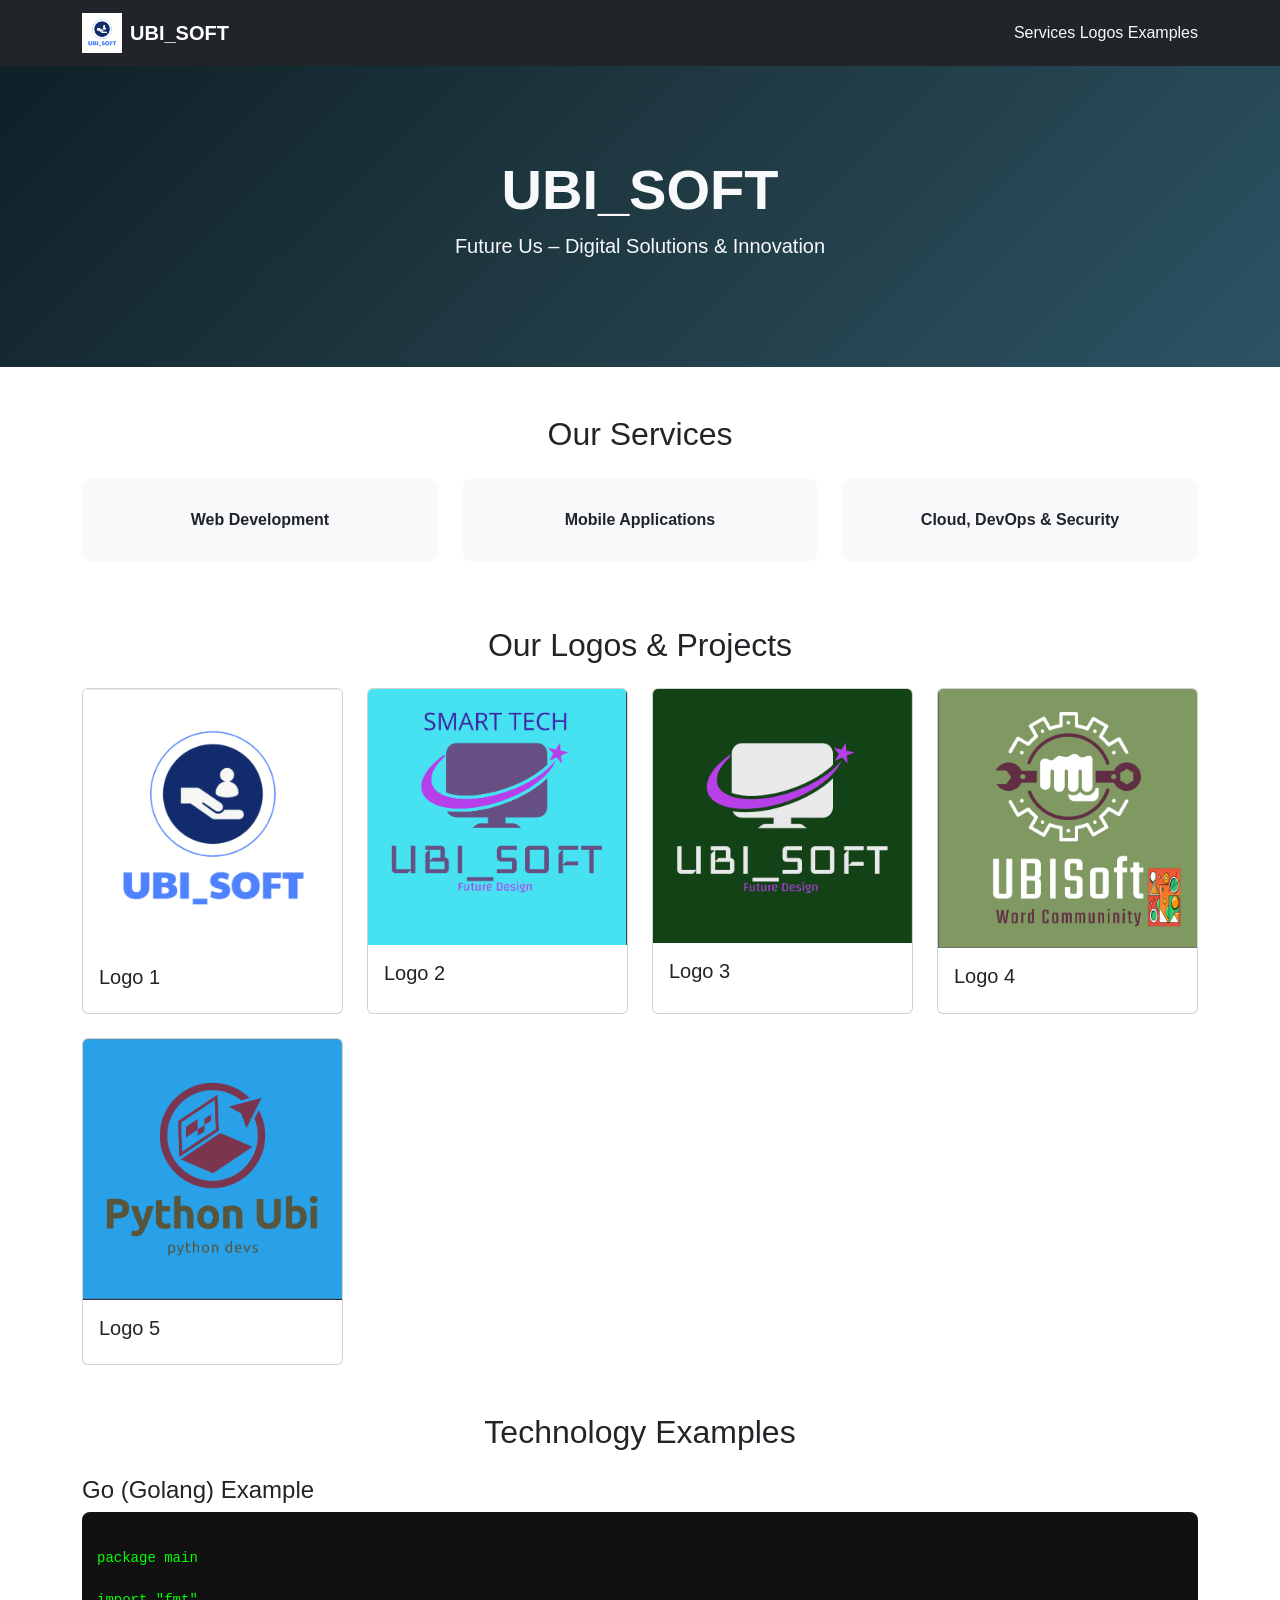
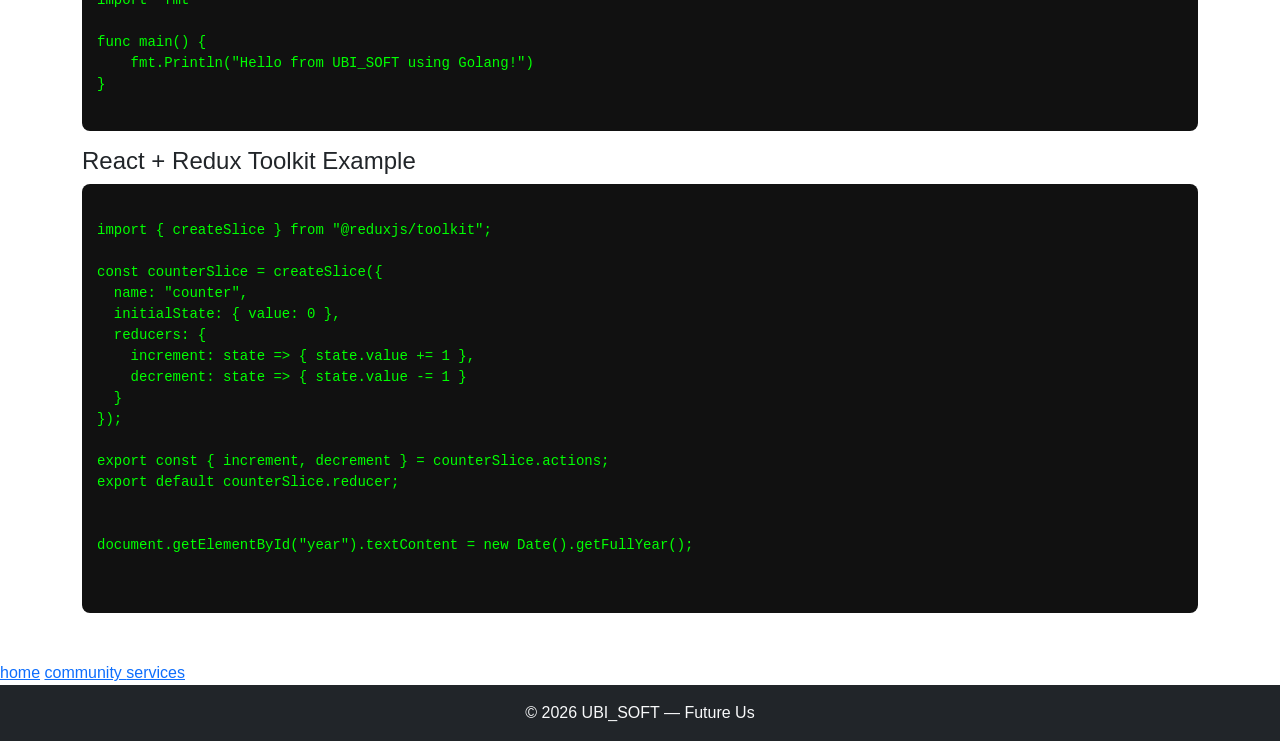
<file: index.html>
<!DOCTYPE html>
<html lang="en">
<head>
  <meta charset="UTF-8" />
  <title>UBI_SOFT Application</title>
  <meta name="viewport" content="width=device-width, initial-scale=1" />
     <link rel="icon" type="image/png" sizes="32x32" href="logo2.png">
<link rel="icon" type="image/png" sizes="16x16" href="logo2.png">
  <!-- Bootstrap CSS -->
  <link
    href="https://cdn.jsdelivr.net/npm/bootstrap@5.3.2/dist/css/bootstrap.min.css"
    rel="stylesheet"
  />

  <link rel="stylesheet" href="style.css" />
</head>

<body>

<!-- ✅ NAVBAR -->
<nav class="navbar navbar-expand-lg navbar-dark bg-dark">
  <div class="container">
    <a class="navbar-brand d-flex align-items-center" href="#home">
      <img src="logo1.png" width="40" class="me-2" />
      <strong>UBI_SOFT</strong>
    </a>
    <div>
      <a class="nav-link d-inline text-light" href="#services">Services</a>
      <a class="nav-link d-inline text-light" href="#projects">Logos</a>
      <a class="nav-link d-inline text-light" href="#examples">Examples</a>
    </div>
  </div>
</nav>

<!-- ✅ HOME -->
<section id="home" class="hero text-center text-light">
  <div class="container">
    <h1 class="display-4 fw-bold">UBI_SOFT</h1>
    <p class="lead">Future Us – Digital Solutions & Innovation</p>
  </div>
</section>

<!-- ✅ SERVICES -->
<section id="services" class="container my-5">
  <h2 class="text-center mb-4">Our Services</h2>
  <div class="row text-center">
    <div class="col-md-4 mb-3">
      <div class="service-box">Web Development</div>
    </div>
    <div class="col-md-4 mb-3">
      <div class="service-box">Mobile Applications</div>
    </div>
    <div class="col-md-4 mb-3">
      <div class="service-box">Cloud, DevOps & Security</div>
    </div>
  </div>
</section>

<!-- ✅ LOGO CARDS (1–5) -->
<section id="projects" class="container my-5">
  <h2 class="text-center mb-4">Our Logos & Projects</h2>

  <div class="row g-4">
    <div class="col-sm-6 col-md-4 col-lg-3">
      <div class="card h-100">
        <img src="logo1.png" class="card-img-top" />
        <div class="card-body">
          <h5 class="card-title">Logo 1</h5>
        </div>
      </div>
    </div>

    <div class="col-sm-6 col-md-4 col-lg-3">
      <div class="card h-100">
        <img src="logo2.png" class="card-img-top" />
        <div class="card-body">
          <h5 class="card-title">Logo 2</h5>
        </div>
      </div>
    </div>

    <div class="col-sm-6 col-md-4 col-lg-3">
      <div class="card h-100">
        <img src="logo3.png" class="card-img-top" />
        <div class="card-body">
          <h5 class="card-title">Logo 3</h5>
        </div>
      </div>
    </div>

    <div class="col-sm-6 col-md-4 col-lg-3">
      <div class="card h-100">
        <img src="logo6.png" class="card-img-top" />
        <div class="card-body">
          <h5 class="card-title">Logo 4</h5>
        </div>
      </div>
    </div>

    <div class="col-sm-6 col-md-4 col-lg-3">
      <div class="card h-100">
        <img src="logo5.png" class="card-img-top" />
        <div class="card-body">
          <h5 class="card-title">Logo 5</h5>
        </div>
      </div>
    </div>
  </div>
</section>

<!-- ✅ CONTENTS / EXAMPLES -->
<section id="examples" class="container my-5">
  <h2 class="text-center mb-4">Technology Examples</h2>

  <!-- GO EXAMPLE -->
  <h4>Go (Golang) Example</h4>
  <pre><code>
package main

import "fmt"

func main() {
    fmt.Println("Hello from UBI_SOFT using Golang!")
}
  </code></pre>

  <!-- REACT + REDUX TOOLKIT -->
  <h4>React + Redux Toolkit Example</h4>
  <pre><code>
import { createSlice } from "@reduxjs/toolkit";

const counterSlice = createSlice({
  name: "counter",
  initialState: { value: 0 },
  reducers: {
    increment: state => { state.value += 1 },
    decrement: state => { state.value -= 1 }
  }
});

export const { increment, decrement } = counterSlice.actions;
export default counterSlice.reducer;


document.getElementById("year").textContent = new Date().getFullYear();

  </code></pre>
</section>

<a href ="https://ubihtmlapp.vercel.app/"> home</a>
<a href="https://ubisoftsite-67y7teg1m-ayoubs-projects-b8f281ac.vercel.app/" > community  </a>
<a href ="services.html">
 services <a/>
<!-- ✅ FOOTER -->


<footer class="text-center text-light bg-dark p-3">
  © <span id="year"></span> UBI_SOFT — Future Us
</footer>


<script src="https://cdn.jsdelivr.net/npm/bootstrap@5.3.2/dist/js/bootstrap.bundle.min.js"></script>
<script src="script.js"></script>

</body>
</html>
</file>
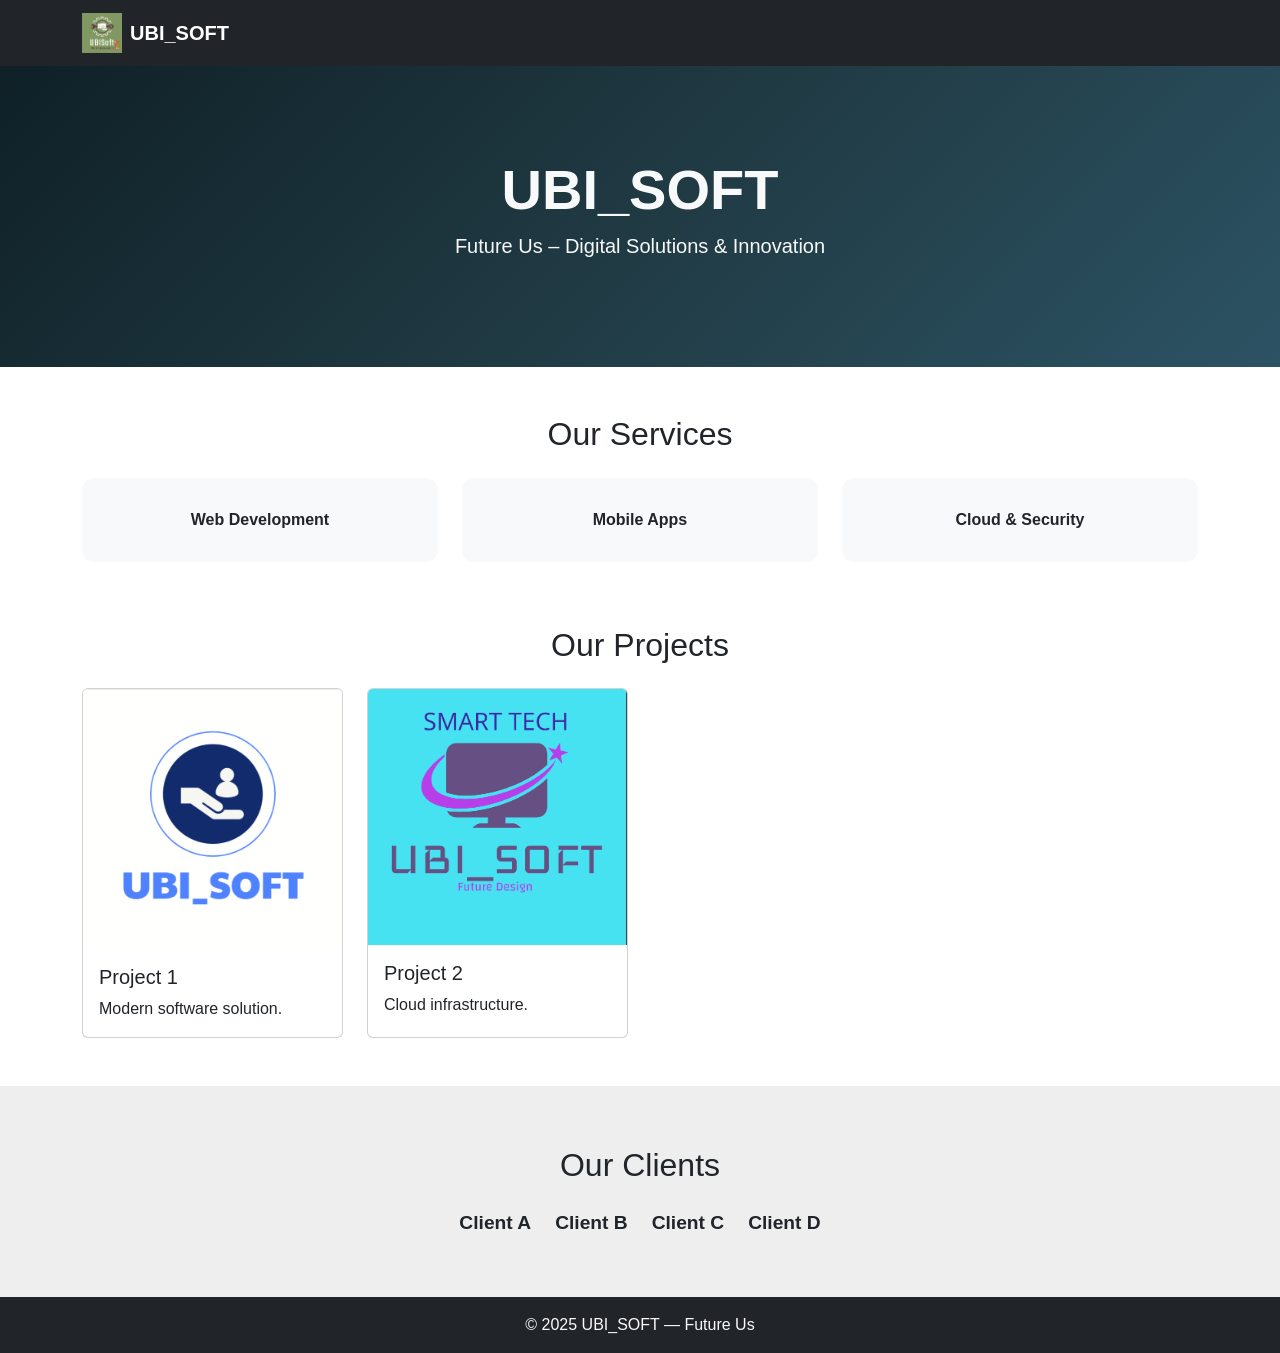
<file: services.html>
<!DOCTYPE html>
<html lang="en">
<head>
  <meta charset="UTF-8" />
  <title>UBI_SOFT Application</title>
  <meta name="viewport" content="width=device-width, initial-scale=1" />
  <link rel="icon" type="image/png" sizes="32x32" href="logo6.png">
<link rel="icon" type="image/png" sizes="16x16" href="logo6.png">

  <!-- Bootstrap CSS -->
  <link
    href="https://cdn.jsdelivr.net/npm/bootstrap@5.3.2/dist/css/bootstrap.min.css"
    rel="stylesheet"
  />

  <!-- Custom CSS -->
  <link rel="stylesheet" href="style.css" />
</head>

<body>

<!-- ✅ NAVBAR -->
<nav class="navbar navbar-expand-lg navbar-dark bg-dark">
  <div class="container">
    <a class="navbar-brand d-flex align-items-center" href="/">
      <img src="logo6.png" width="40" class="me-2" />
      <strong>UBI_SOFT</strong>
    </a>
  </div>
</nav>

<!-- ✅ HERO -->
<section class="hero text-center text-light">
  <div class="container">
    <h1 class="display-4 fw-bold">UBI_SOFT</h1>
    <p class="lead">Future Us – Digital Solutions & Innovation</p>
  </div>
</section>

<!-- ✅ SERVICES -->
<section class="container my-5">
  <h2 class="text-center mb-4">Our Services</h2>
  <div class="row text-center">
    <div class="col-md-4 mb-3">
      <div class="service-box">Web Development</div>
    </div>
    <div class="col-md-4 mb-3">
      <div class="service-box">Mobile Apps</div>
    </div>
    <div class="col-md-4 mb-3">
      <div class="service-box">Cloud & Security</div>
    </div>
  </div>
</section>

<!-- ✅ 10 CARDS -->
<section class="container my-5">
  <h2 class="text-center mb-4">Our Projects</h2>
  <div class="row g-4">

    <!-- CARD LOOP -->
    <!-- Repeat 10 times -->
    <div class="col-sm-6 col-md-4 col-lg-3">
      <div class="card h-100">
        <img src="logo1.png" class="card-img-top" />
        <div class="card-body">
          <h5 class="card-title">Project 1</h5>
          <p class="card-text">Modern software solution.</p>
        </div>
      </div>
    </div>

    <div class="col-sm-6 col-md-4 col-lg-3">
      <div class="card h-100">
        <img src="logo2.png" class="card-img-top" />
        <div class="card-body">
          <h5 class="card-title">Project 2</h5>
          <p class="card-text">Cloud infrastructure.</p>
        </div>
      </div>
    </div>

    <!-- Duplicate until card10 -->
    <!-- (You can just change image + title) -->

  </div>
</section>

<!-- ✅ CLIENTS -->
<section class="clients text-center">
  <div class="container">
    <h2 class="mb-4">Our Clients</h2>
    <div class="d-flex flex-wrap justify-content-center gap-4">
      <span class="client">Client A</span>
      <span class="client">Client B</span>
      <span class="client">Client C</span>
      <span class="client">Client D</span>
    </div>
  </div>
</section>

<!-- ✅ FOOTER -->
<footer class="text-center text-light bg-dark p-3">
  © 2025 UBI_SOFT — Future Us
</footer>

<!-- Bootstrap JS -->
<script src="https://cdn.jsdelivr.net/npm/bootstrap@5.3.2/dist/js/bootstrap.bundle.min.js"></script>

<!-- Custom JS -->
<script src="script.js"></script>
</body>
</html>
</file>
<file: style.css>
body {
  font-family: Arial, sans-serif;
}

.hero {
  background: linear-gradient(135deg, #0f2027, #203a43, #2c5364);
  padding: 80px 0;
}

.service-box {
  padding: 30px;
  background: #f8f9fa;
  border-radius: 10px;
  font-weight: bold;
  transition: 0.3s;
}

.service-box:hover {
  background: #ff0055;
  color: white;
}

.clients {
  background: #eee;
  padding: 60px 0;
}

.client {
  font-size: 1.2rem;
  font-weight: bold;
}
body {
  font-family: Arial, sans-serif;
}

.hero {
  background: linear-gradient(135deg, #0f2027, #203a43, #2c5364);
  padding: 90px 0;
}

.service-box {
  padding: 30px;
  background: #f8f9fa;
  border-radius: 12px;
  font-weight: bold;
  transition: 0.3s;
}

.service-box:hover {
  background: #ff0055;
  color: white;
}

pre {
  background: #111;
  color: #0f0;
  padding: 15px;
  border-radius: 8px;
  overflow-x: auto;
}
</file>
